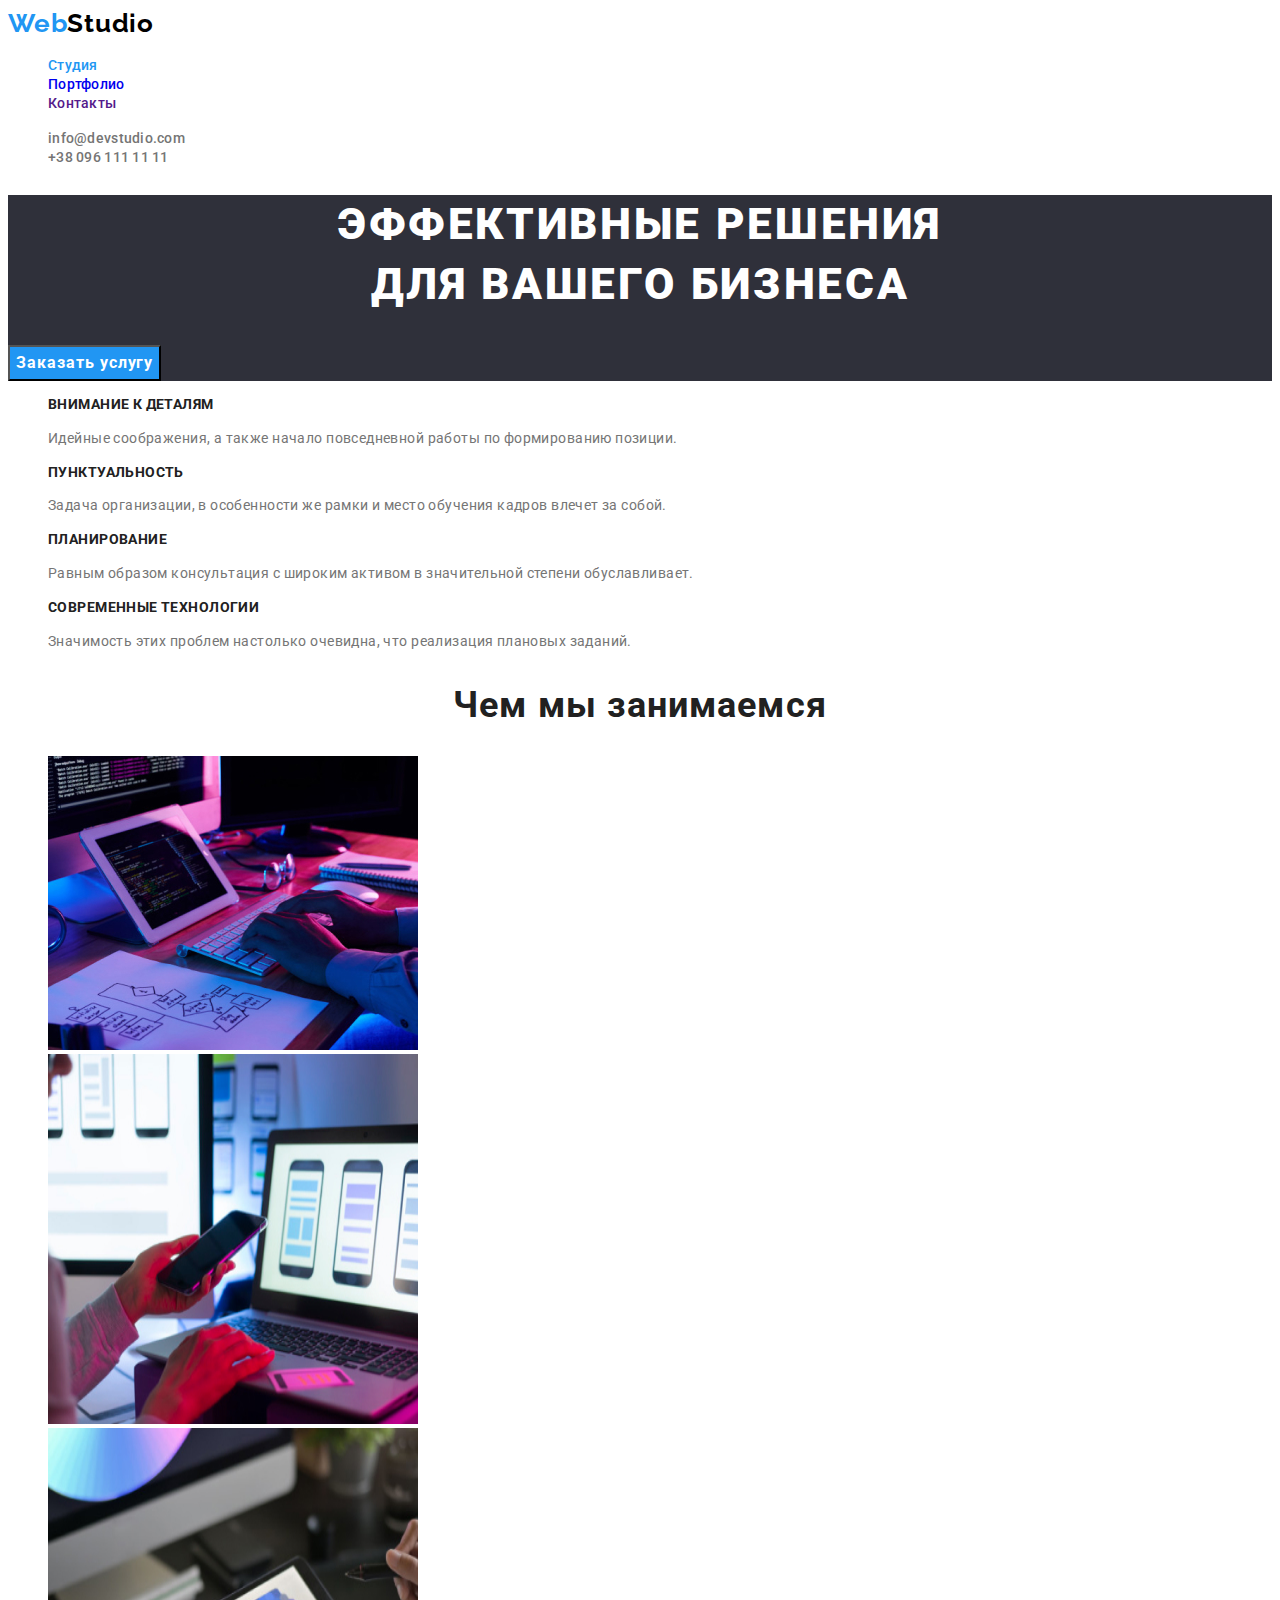
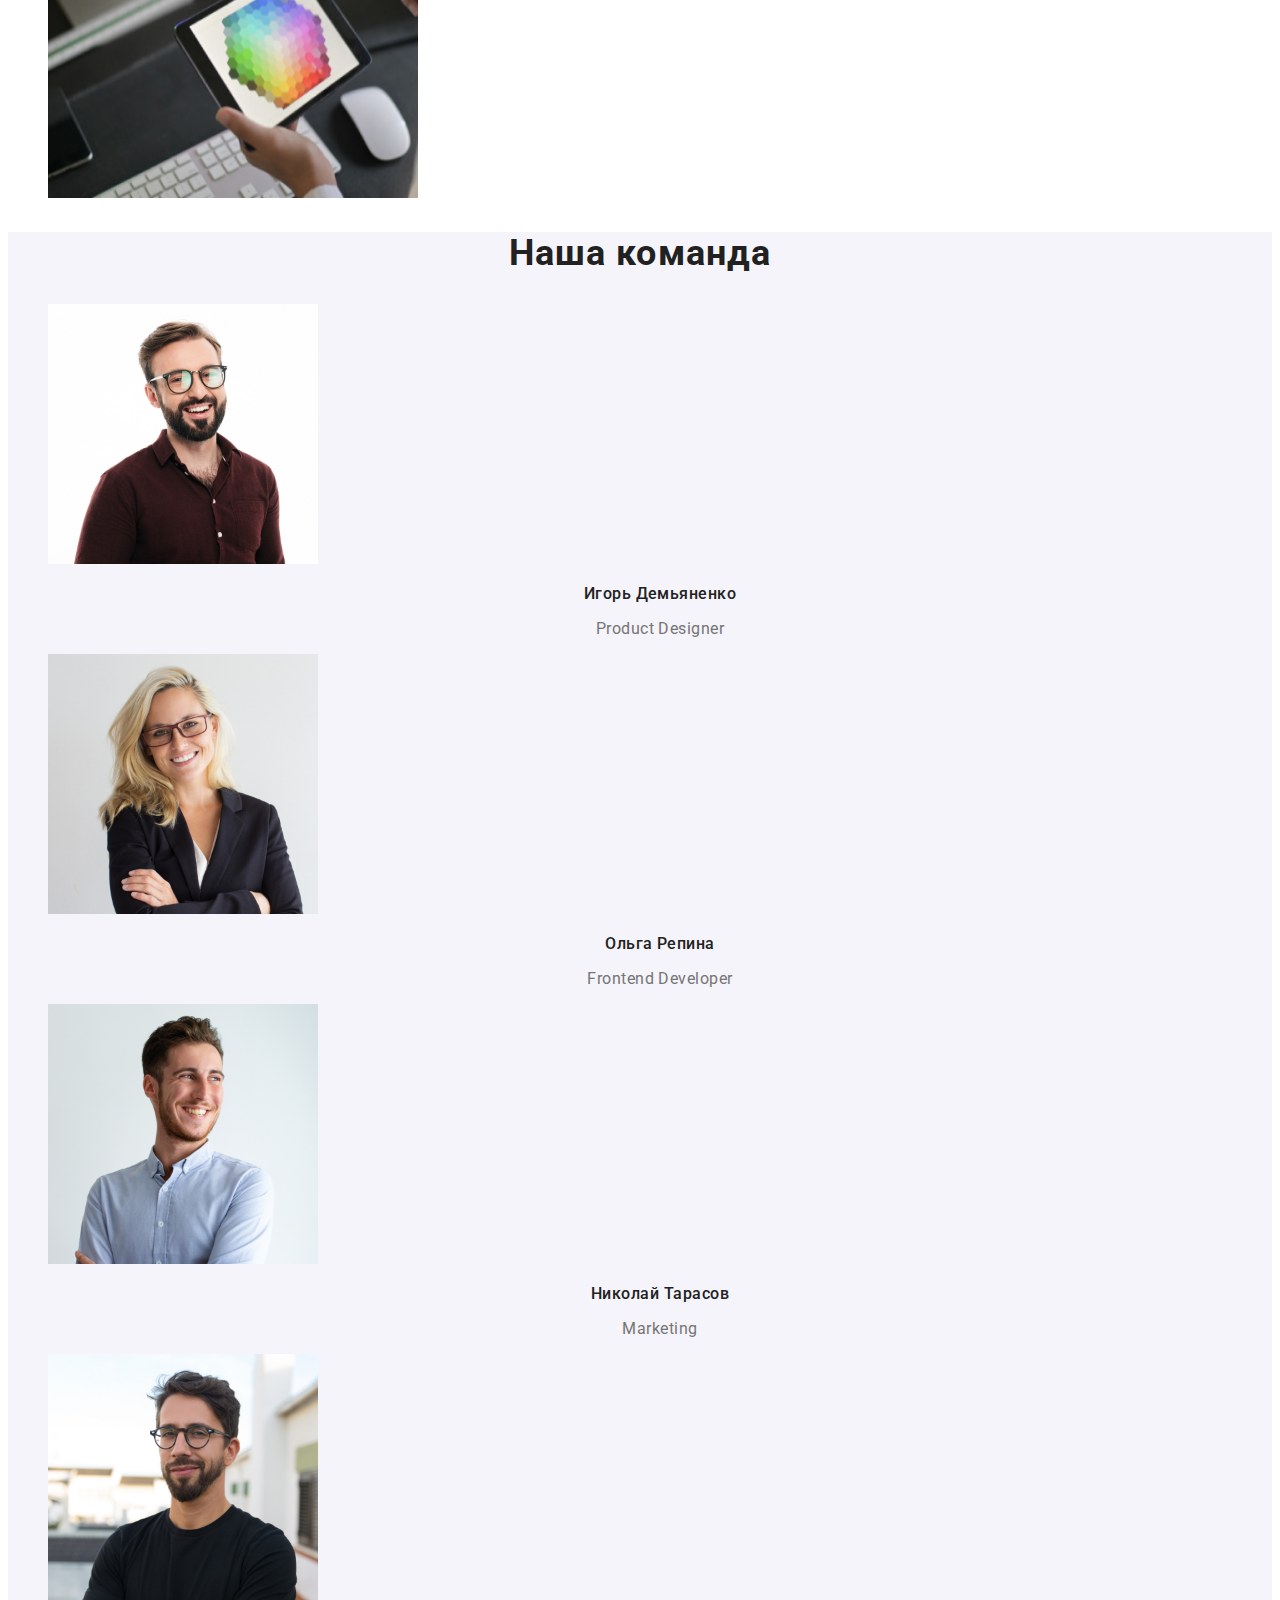
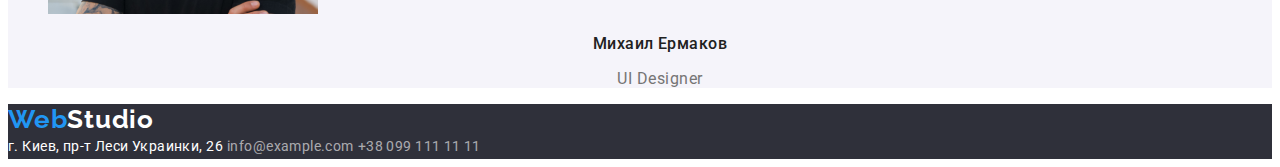
<file: index.html>
<!DOCTYPE html>
<html lang="ru">
<head>
    <meta charset="UTF-8">
    <meta name="viewport" content="width=device-width, initial-scale=1.0">
    <link rel="preconnect" href="https://fonts.gstatic.com">
    <link href="https://fonts.googleapis.com/css2?family=Raleway:wght@700&family=Roboto:wght@400;500;700;900&display=swap"
        rel="stylesheet">
<link rel="stylesheet" href="https://cdnjs.cloudflare.com/ajax/libs/modern-normalize/1.0.0/modern-normalize.min.css"
    integrity="sha512-ISS7cAi1PEhQ8jnbJpJZMd29NlhNj4AWYyLOSp2CE/CsHxTCu+r+t0D2yoJudVrd0/8fTVPUVDzY5Tvli75u/g=="
    crossorigin="anonymous" />
    <link rel="stylesheet" href="./css/style.css">
    <title>Веб Студия</title>
</head>
<body>
    <header class="header">
        <nav class="menu">
            <a class="logo link" href="index.html" lang="en">
                <span class="part-of-logo">Web</span>Studio
            </a>
            <ul class="menu-list list">
                <li class="menu-item">
                    <a class="menu-link link current" href="">Студия</a>
                </li>
                <li class="menu-item">
                    <a class="menu-link link" href="portfolio.html">Портфолио</a>
                </li>
                <li class="menu-item">
                    <a class="menu-link link" href="">Контакты</a>
                </li>
            </ul>
        </nav>
        <ul class="contacts list">
            <li class="contacts-item">
                <a class="contacts-link link" href="mailto:info@devstudio.com">info@devstudio.com</a>
            </li>
            <li class="contacts-item">
                <a class="contacts-link link" href="tel:+380961111111">+38 096 111 11 11</a>
            </li>
        </ul>
    </header>
    <main>
        <!-- HERO -->
        <section class="hero">
            <h1 class="hero-title">Эффективные решения <br> для вашего бизнеса</h1>
            <button class="hero-btn" type="button">Заказать услугу</button>
        </section>
        <!--ADVANTAGES-->
        <section class="advantages">
            <h2 hidden>Наши преимущества</h2>
            <ul class="adventages-lists list">
                <li class="advantages-item">
                    <h3 class="advantages-title">Внимание к деталям</h3>
                    <p class="description">Идейные соображения, а также начало повседневной работы по формированию позиции.</p>
                </li>
                <li class="advantages-item">
                    <h3 class="advantages-title">Пунктуальность</h3>
                    <p class="description">Задача организации, в особенности же рамки и место обучения кадров влечет за собой.</p>
                </li>
                <li class="advantages-item">
                    <h3 class="advantages-title">Планирование</h3>
                    <p class="description">Равным образом консультация с широким активом в значительной степени обуславливает.</p>
                </li>
                <li class="advantages-item">
                    <h3 class="advantages-title">Современные технологии</h3>
                    <p class="description">Значимость этих проблем настолько очевидна, что реализация плановых заданий.</p>
                </li>
            </ul>
        </section>   
    
                <!--OUR-JOBS-->
        <section class="our-jobs">
            <h2 class="secondary-title">Чем мы занимаемся</h2>
            <ul class="our-jobs-lists list">
                <li class="our-jobs-item"><img src="./images/our-jobs/our-job-1.jpg" alt="Сотрудник набирает алгоритм" width="370" height="294"></li>
                <li class="our-jobs-item"><img src="./images/our-jobs/our-job-2.jpg" alt="Сотридник работат с телефоном" width="370" height="370"></li>
                <li class="our-jobs-item"><img src="./images/our-jobs/our-job-3.jpg" alt="Сотрудник работает на планшете" width="370" height="370"></li>
            </ul>
        </section>

        <!--TEAM-->
        <section class="team">
            <h2 class="secondary-title">Наша команда</h2>
            <ul class="team-lists list">
                <li class="team-item">
                    <img src="./images/team/ihor.jpg" alt="Фотография Игоря Демьяненко" width="270" height="260">
                    <h3 class="team-title">Игорь Демьяненко</h3>
                    <p class="team-description" lang="en">Product Designer</p>
                </li>
                <li class="team-item">
                    <img src="./images/team/olga.jpg" alt="Фотография Ольги Репиной" width="270" height="260">
                    <h3 class="team-title">Ольга Репина</h3>
                    <p class="team-description" lang="en">Frontend Developer</p>
                </li>
                <li class="team-item">
                    <img src="./images/team/nikolay.jpg" alt="Фотография Николая Тарасова" width="270" height="260">
                    <h3 class="team-title">Николай Тарасов</h3>
                    <p class="team-description" lang="en">Marketing</p>
                </li>
                <li class="team-item">
                    <img src="./images/team/michael.jpg" alt="Фотография Михаила Ермакова" width="270" height="260">
                    <h3 class="team-title">Михаил Ермаков</h3>
                    <p class="team-description" lang="en">UI Designer</p>
                </li>
            </ul>
        </section>
    </main>
    <footer class="footer">
        <a class="logo logo-light link" href="index.html" lang="en"><span class="part-of-logo">  Web</span>Studio</a>
        <address class="footer-contacts">
            <a class="footer-contacts-link post-address link" href="https://goo.gl/maps/5StuZFjD3mBW3Ez69" target="_blank" rel="noopener noreferrer">г. Киев, пр-т Леси Украинки, 26</a>
            <a class="footer-contacts-link link" href="mailto:info@example.com">info@example.com</a>
            <a class="footer-contacts-link link" href="tel:+380991111111">+38 099 111 11 11</a>
        </address>
    </footer>
</body>
</html>
</file>
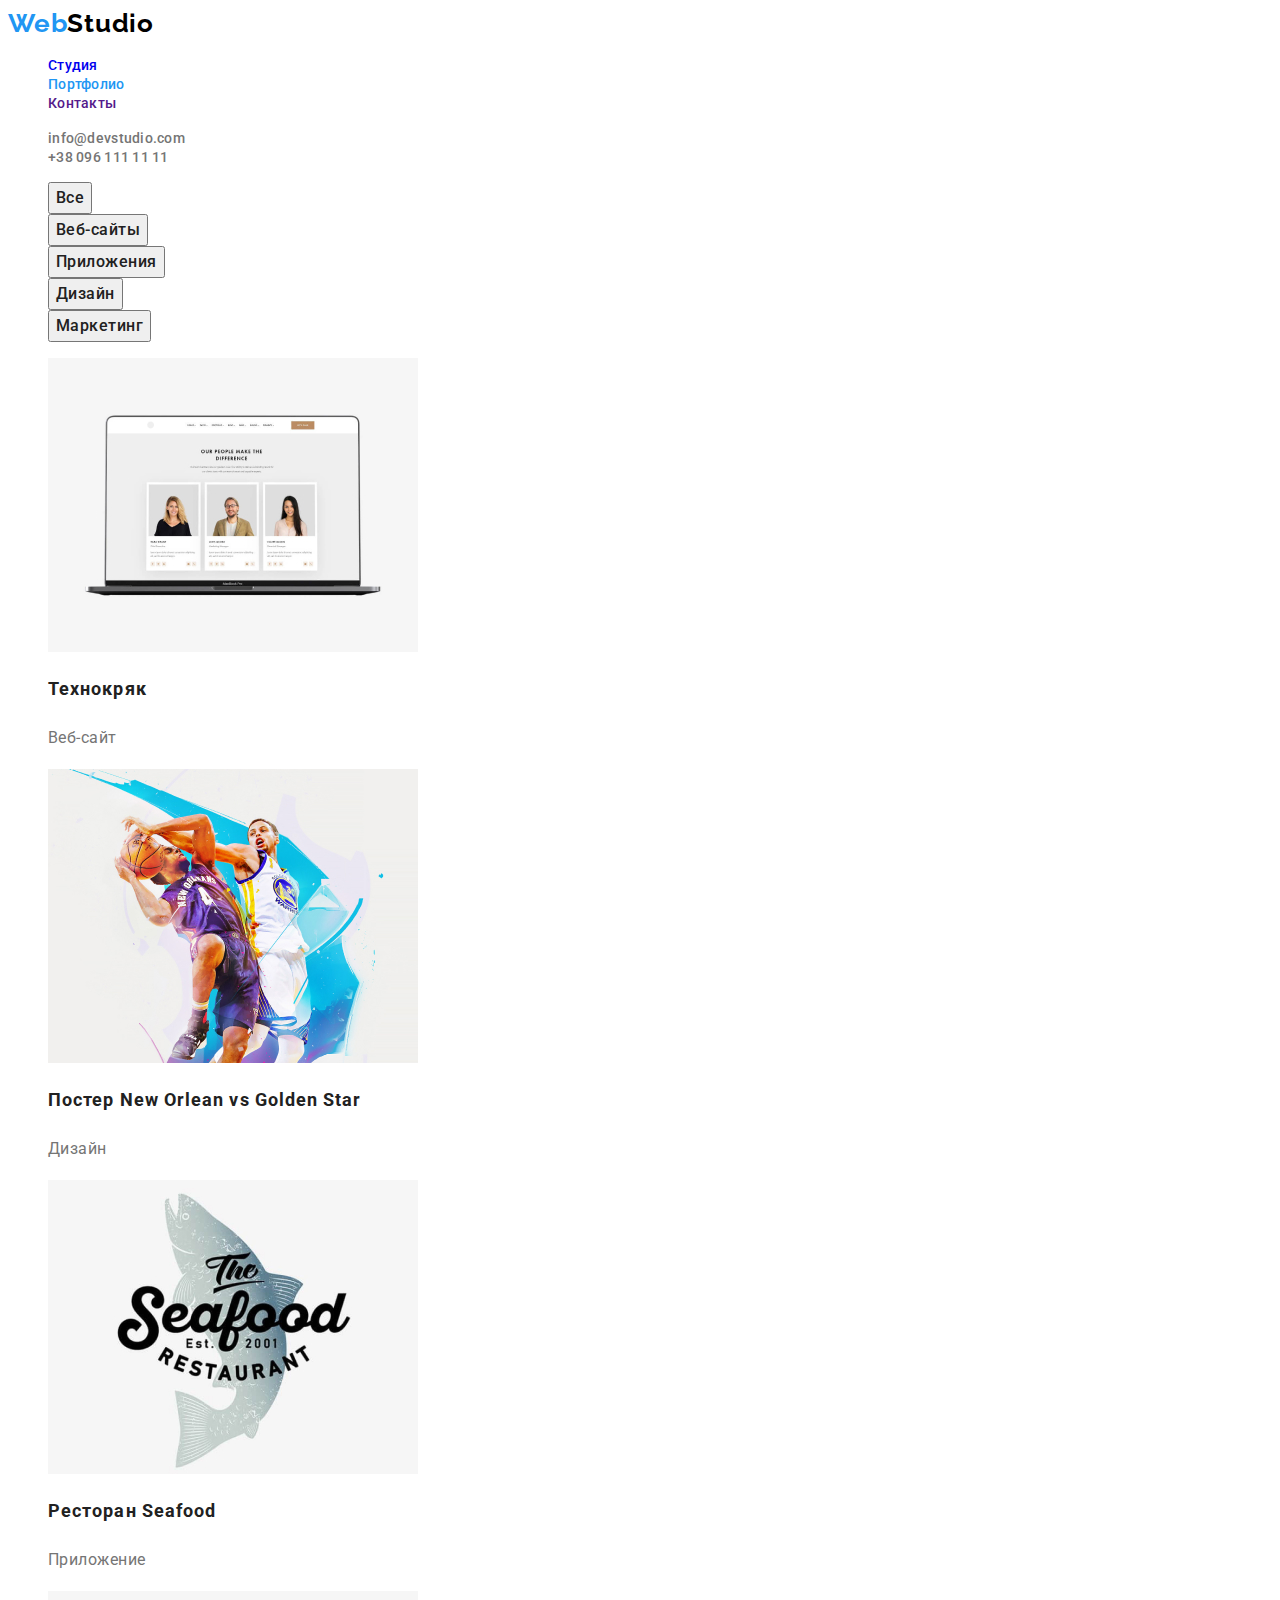
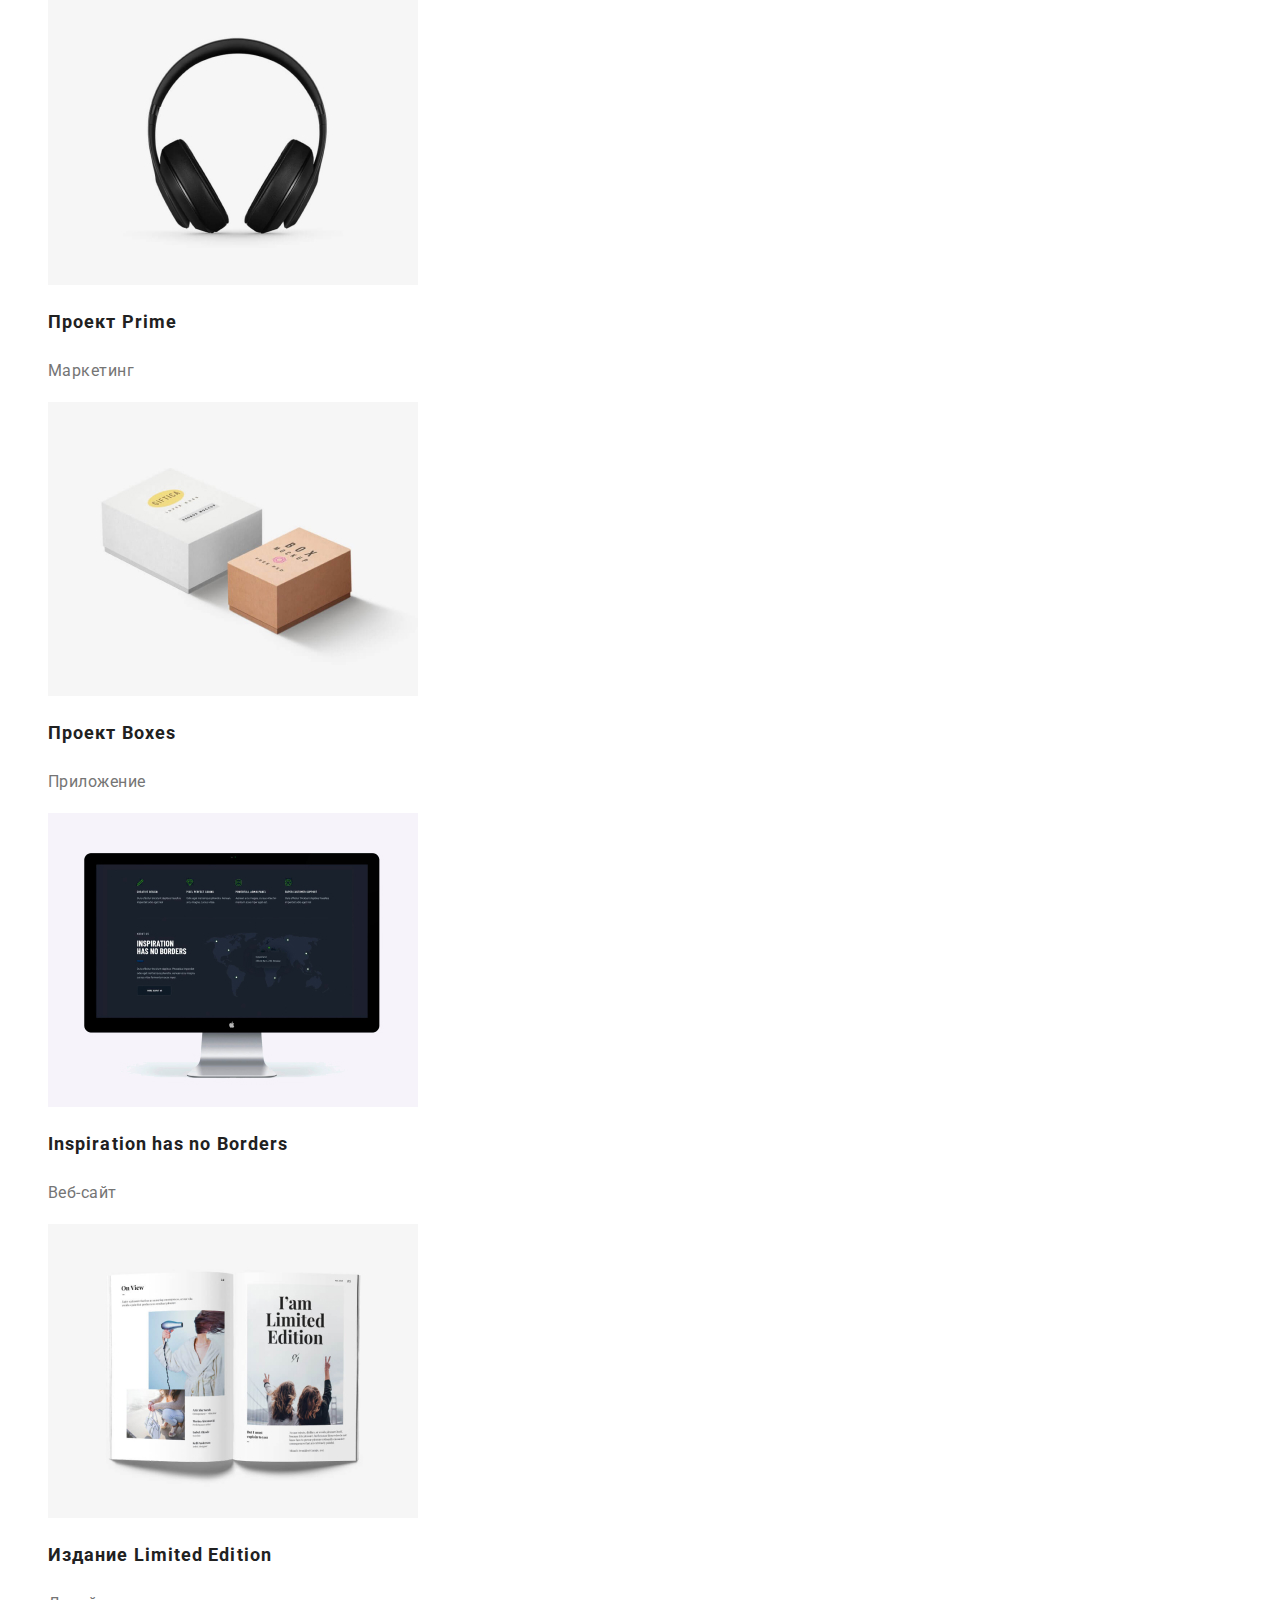
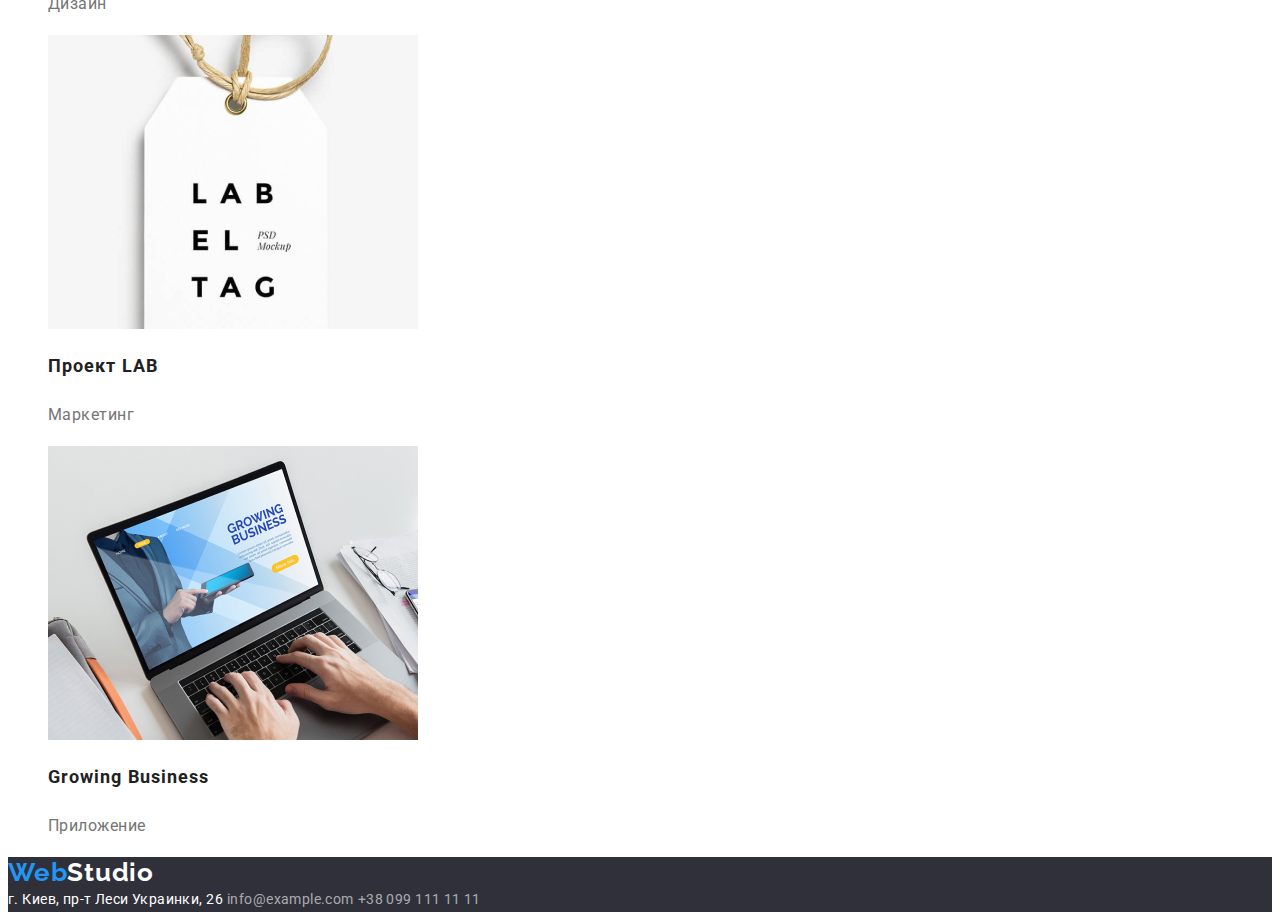
<file: portfolio.html>
<!DOCTYPE html>
<html lang="ru">

<head>
    <meta charset="UTF-8">
    <meta name="viewport" content="width=device-width, initial-scale=1.0">
    <title>Веб Студия</title>
    <link rel="preconnect" href="https://fonts.gstatic.com">
    <link href="https://fonts.googleapis.com/css2?family=Raleway:wght@700&family=Roboto:wght@400;500;700;900&display=swap"
        rel="stylesheet">
    <link rel="stylesheet" href="https://cdnjs.cloudflare.com/ajax/libs/modern-normalize/1.0.0/modern-normalize.min.css"
        integrity="sha512-ISS7cAi1PEhQ8jnbJpJZMd29NlhNj4AWYyLOSp2CE/CsHxTCu+r+t0D2yoJudVrd0/8fTVPUVDzY5Tvli75u/g=="
        crossorigin="anonymous" />
        <link rel="stylesheet" href="./css/style.css">
</head>
<body>
    <header class="header">
        <nav class="menu">
            <a class="logo link" href="index.html" lang="en">
                <span class="part-of-logo">Web</span>Studio
            </a>
            <ul class="menu-list list">
                <li>
                    <a class="menu-link link" href="index.html">Студия</a>
                </li>
                <li>
                    <a class="menu-link link current" href="">Портфолио</a>
                </li>
                <li>
                    <a class="menu-link link" href="">Контакты</a>
                </li>
            </ul>
        </nav>
        <ul class="contacts list">
            <li class="contacts-item">
                <a class="contacts-link link" href="mailto:info@devstudio.com">info@devstudio.com</a>
            </li>
            <li class="contacts-item">
                <a class="contacts-link link" href="tel:+380961111111">+38 096 111 11 11</a>
            </li>
        </ul>
    </header>
    <main>
        <!-- PORTFOLIO + FILTER -->
       <section class="portfolio-section">
           <h1 hidden>Портфолио</h1>
           <ul class="filter-list list">
               <li class="filter-list-item">
                   <button class="portfolio-btn" type="button">Все</button>
                </li>
               <li class="filter-list-item">
                   <button class="portfolio-btn" type="button">Веб-сайты</button>
               </li>
               <li class="filter-list-item">
                   <button class="portfolio-btn" type="button">Приложения</button>
                </li>
               <li class="filter-list-item">
                   <button class="portfolio-btn" type="button">Дизайн</button>
                </li>
               <li class="filter-list-item">
                   <button class="portfolio-btn" type="button">Маркетинг</button>
                </li>
           </ul>
           <ul class="portfolio-list list">
               <li class="portfolio-item"> 
                   <img src="./images/portfolio/techno.jpg" alt="Фотографии сотрудников компании" width="370" height="294">
                       <h2 class="portfolio-item-title">Технокряк</h2>
                       <p class="portfolio-item-text">Веб-сайт</p>
               </li>
               <li class="portfolio-item">
                   <img src="./images/portfolio/new-orlean.jpg" alt="Два баскетболиста с мячом" width="370" height="294">
                       <h2 class="portfolio-item-title">Постер <span lang="en">New Orlean vs Golden Star</span></h2>
                       <p class="portfolio-item-text">Дизайн</p>
               </li>
               <li class="portfolio-item">
                   <img src="./images/portfolio/seafood.jpg" alt="Надпись с названием ресторана" width="370" height="294">
                       <h2 class="portfolio-item-title">Ресторан <span lang="en">Seafood</span></h2>
                       <p class="portfolio-item-text">Приложение</p>
               </li>
               <li class="portfolio-item">
                   <img src="./images/portfolio/prime.jpg" alt="Студийные наушники" width="370" height="294">
                       <h2 class="portfolio-item-title">Проект <span lang="en">Prime</span></h2>
                       <p class="portfolio-item-text">Маркетинг</p>
               </li>
               <li class="portfolio-item">
                   <img src="./images/portfolio/boxes.jpg" alt="Две коробочки" width="370" height="294">
                       <h2 class="portfolio-item-title">Проект <span lang="en">Boxes</span></h2>
                       <p class="portfolio-item-text">Приложение</p>
               </li>
               <li class="portfolio-item">
                   <img src="./images/portfolio/inspiration.jpg" alt="Компьютерный монитор" width="370" height="294">
                       <h2 class="portfolio-item-title" lang="en">Inspiration has no Borders</h2>
                       <p class="portfolio-item-text">Веб-сайт</p>
               </li>
               <li class="portfolio-item">
                   <img src="./images/portfolio/limited-edition.jpg" alt="Развернутая книга" width="370" height="294">
                       <h2 class="portfolio-item-title">Издание <span lang="en">Limited Edition</span></h2>
                       <p class="portfolio-item-text">Дизайн</p>
               </li>
               <li class="portfolio-item">
                   <img src="./images/portfolio/lab.jpg" alt="Бирка с названием компании" width="370" height="294">
                       <h2 class="portfolio-item-title">Проект LAB</h2>
                       <p class="portfolio-item-text">Маркетинг</p>
               </li>
               <li class="portfolio-item">
                   <img src="./images/portfolio/growing-business.jpg" alt="Человек работает на ноутбуке" width="370" height="294">
                       <h2 class="portfolio-item-title" lang="en">Growing Business</h2>
                       <p class="portfolio-item-text">Приложение</p>
               </li>
           </ul>
       </section>
    </main>
    <footer class="footer">
        <a class="logo logo-light link" href="index.html" lang="en"><span class="part-of-logo">Web</span>Studio</a>
        <address class="footer-contacts">
            <a class="footer-contacts-link post-address link" href="https://goo.gl/maps/5StuZFjD3mBW3Ez69" target="_blank" rel="noopener noreferrer">г. Киев, пр-т Леси
                Украинки, 26</a>
            <a class="footer-contacts-link link" href="mailto:info@example.com">info@example.com</a>
            <a class="footer-contacts-link link" href="tel:+380991111111">+38 099 111 11 11</a>
        </address>
    </footer>
</body>

</html>
</file>
<file: css/style.css>
:root {
  --main-font: "Roboto", sans-serif;
  --secondary-font: "Raleway", sans-serif;
  --accent-color: #2196f3;
  --main-color: #212121;
  --secondary-color: #757575;
  --bg-color: #2F303A;
  --bg-color2: #F5F4FA;
  --logo-black-color: #000000;
  --hero-text-color: #ffffff;
  --footer-contacts-color:  rgba(255, 255, 255, 0.6);
}

/* ==================COMPONENTS================== */

/* ==================END COMPONENTS================== */

.link {
  text-decoration: none;
}

.list {
  list-style: none;
}

.address {
  font-style: normal;
}

body {
  font-family: var(--main-font);
  color: var(--main-color);
}

.logo {
  font-family: var(--secondary-font);
  font-weight: 700;
  font-size: 26px;
  line-height: 1.19;
  letter-spacing: 0.03em;
  color: var(--logo-black-color);
}

.part-of-logo {
  color: var(--accent-color);
}
/*************** HEADER ***************/

.menu-link {
  font-weight: 500;
  font-size: 14px;
  line-height: 1.14;
  letter-spacing: 0.02em;
}

.menu-link.current {
  color: var(--accent-color);
}

.menu-link:hover,
.menu-link:focus {
  color: var(--accent-color);
}

.contacts-link {
  font-weight: 500;
  font-size: 14px;
  line-height: 1.14;
  letter-spacing: 0.02em;
  color: var(--secondary-color);
}

.contacts-link:hover,
.contacts-link:focus {
  color: var(--accent-color);
}
/*************** END HEADER ***************/

/*************** HERO ***************/
.hero {
  background: var(--bg-color);
}

.hero-title {
  font-weight: 900;
  font-size: 44px;
  line-height: 1.36;
  text-align: center;
  letter-spacing: 0.06em;
  text-transform: uppercase;
  color: var(--hero-text-color);
}

.hero-btn {
  font-family: inherit;
  font-weight: 700;
  font-size: 16px;
  line-height: 1.88;
  text-align: center;
  letter-spacing: 0.06em;
  color: var(--hero-text-color);
  background-color: var(--accent-color);
  cursor: pointer;
}
/*************** END HERO ***************/

/*************** ADVANTAGES ***************/
.advantages-title {
  font-weight: 700;
  font-size: 14px;
  line-height: 1.14;
  letter-spacing: 0.03em;
  text-transform: uppercase;
}

.description {
  font-size: 14px;
  line-height: 1.71;
  letter-spacing: 0.03em;
  color: var(--secondary-color);
}
/*************** END ADVANTAGES ***************/

/*************** TEAM ***************/
.team {
  background: var(--bg-color2);
}

.secondary-title {
  font-weight: 700;
  font-size: 36px;
  line-height: 1.17;
  text-align: center;
  letter-spacing: 0.03em;
}

.team-title {
  font-weight: 500;
  font-size: 16px;
  line-height: 1.19;
  text-align: center;
  letter-spacing: 0.03em;
}

.team-description {
  font-size: 16px;
  line-height: 1.19;
  text-align: center;
  letter-spacing: 0.03em;
  color: var(--secondary-color);
}
/*************** END TEAM ***************/

/*============== FOOTER =================*/
.logo-light {
  color: var(--hero-text-color); 
}

.footer-contacts-link {
  font-style: normal;
  font-size: 14px;
  line-height: 1.71;
  letter-spacing: 0.03em;
  color: var(--footer-contacts-color);
}

.footer-contacts-link:hover,
.footer-contacts-link:focus {
  color: var(--accent-color);
}

.post-address {
  color: var(--hero-text-color);
}

/*============== END FOOTER ==============*/

/* =================PORTFOLIO================= */
.footer {
  background: var(--bg-color);
}

.portfolio-btn {
  font-family: var(--main-font);
  font-weight: 500;
  font-size: 16px;
  line-height: 1.63;
  text-align: center;
  letter-spacing: 0.03em;
  color: var(--main-color);
  cursor: pointer;
}

.portfolio-btn:hover,
.portfolio-btn:focus {
  background: var(--accent-color);
  color: var(--hero-text-color);
}

.portfolio-item-title {
  font-weight: 700;
  font-size: 18px;
  line-height: 2;
  letter-spacing: 0.06em;
}

.portfolio-item-text {
  font-size: 16px;
  line-height: 1.88;
  letter-spacing: 0.03em;
  color: var(--secondary-color);
/* =================END PORTFOLIO================= */
</file>
